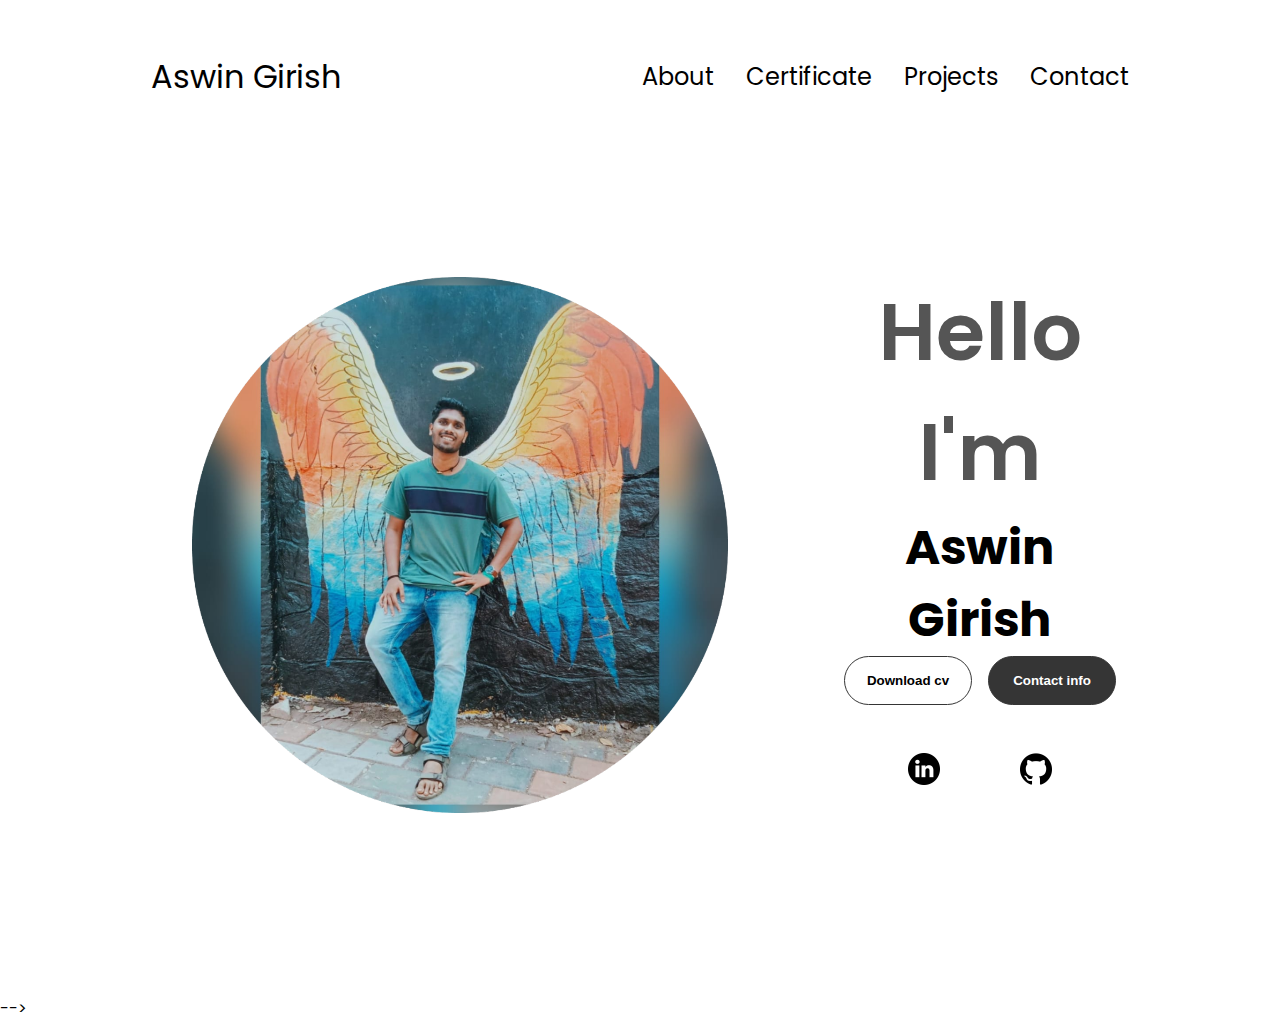
<file: index.html>
<!DOCTYPE html>
<html lang="en">
<head>
    <meta charset="UTF-8">
    <meta name="viewport" content="width=device-width, initial-scale=1.0">
    <title>Aswin Girish</title>
   <link rel="stylesheet" href="style.css">
   <link rel="stylesheet" href="header.css">   
   <link rel="stylesheet" href="mediaquery.css">
</head>
<body>
    <nav id="desktop-view">
        <div class="logo">Aswin Girish</div>
        <div>
            <ul class="nav-links">
                <li><a href="index.html">About</a></li>
                <li><a href=certifcates.html>Certificate</a></li>
                <li><a href="project.html">Projects</a></li>
                <li><a href="contact.html">Contact</a></li>
                
                
            </ul>
        </div>
    </nav>
    <nav id="hamburger-nav">
        <div class="logo">Aswin Girish</div>
        <div class="hamburger-menu">
            <div class="hamburger-icon" onclick="toggleMenu()">
                <span></span>
                <span></span>
                <span></span>
            </div>
            <div class="menu-links">
                <li><a href="index.html" onclick="toggleMenu()">About</a></li>
                <li><a href="certifcates.html" onclick="toggleMenu()">Certificate</a></li>
                <li><a href="project.html" onclick="toggleMenu()">Projects</a></li>
                <li><a href="contact.html" onclick="toggleMenu()">contact</a></li>
                
            </div>
        </div>
    </nav>
    
   <section id="profile">
            <div class="section_pic_container">
                <img src="./asset/profile-pic.png" alt="dumypic">
            </div>
            <div class="section_text">
                <p class="section_text_p1">Hello I'm</p>
                <h1 class="title">Aswin Girish</h1>
                
                <div class="btn-container">
                    <button class="btn btn-color-2" 
                        onclick="window.open('./asset/resume-example.pdf')">
                        Download cv
                    </button>
                    
                    <button class="btn btn-color-1" 
                        onclick="location.href='contact.html'">
                        Contact info
                    </button>
                </div>
                <div class="socials-container">
                    <img 
                        src="./asset/linkedin.png" alt="linkedin_profile"
                        class="icon"
                        onclick="location.href='https://www.linkedin.com/in/aswin-girish-a68853206/'"
                    >
                    
                    <img 
                        src="./asset/github.png" 
                        alt="github"
                        class="icon" 
                        onclick="location.href='https://github.com/Aswin-00'"
                    >
                    

                </div>
            </div>
   </section>


    -->
</body>
<script src="script.js"></script>
</html>
</file>
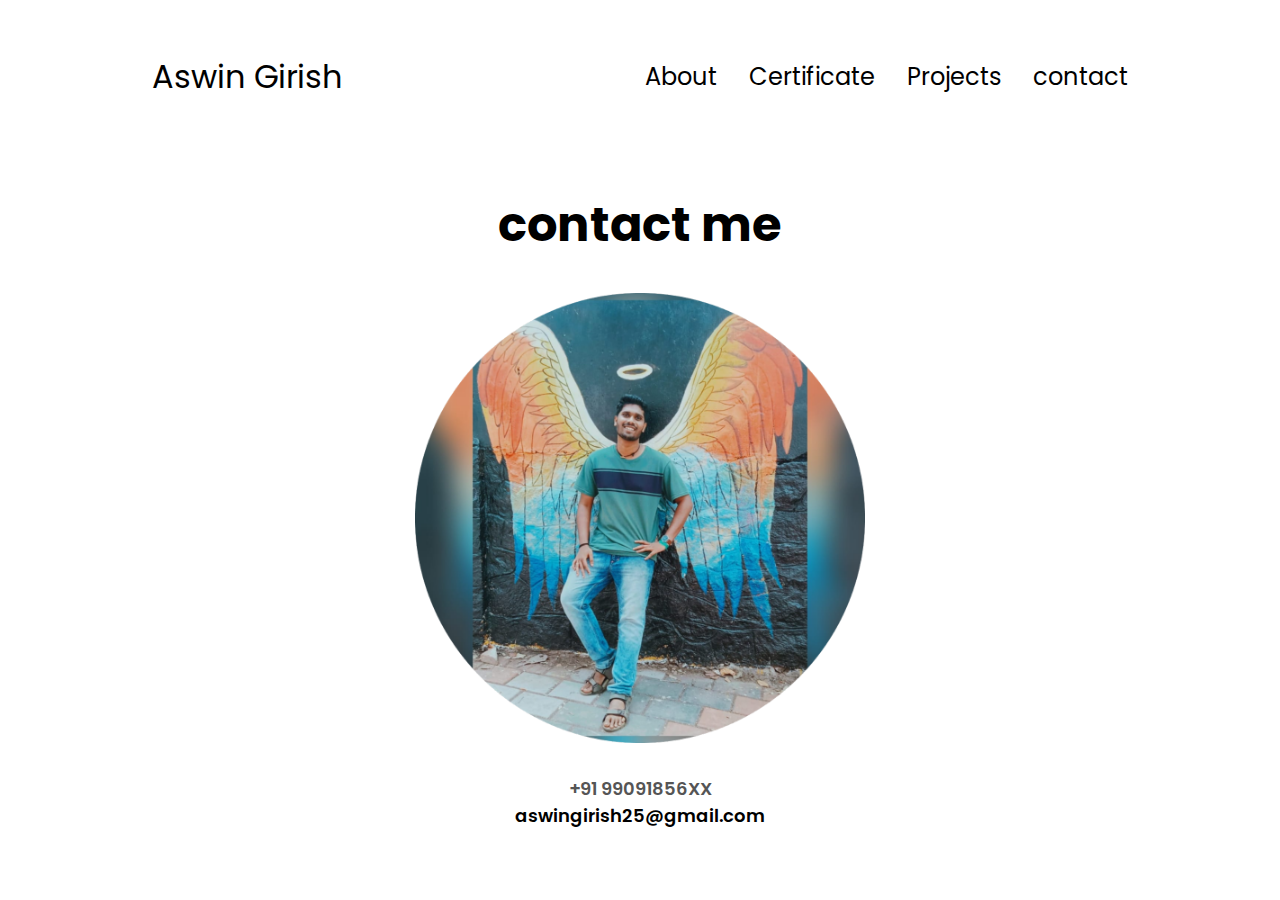
<file: contact.html>
<!DOCTYPE html>
<html lang="en">
<head>
    <meta charset="UTF-8">
    <meta name="viewport" content="width=device-width, initial-scale=1.0">
    <title>my portfolio</title>
   <link rel="stylesheet" href="style.css">
   <link rel="stylesheet" href="header.css">   
   <link rel="stylesheet" href="mediaquery.css">
</head>
<body>
    <nav id="desktop-view">
        <div class="logo">Aswin Girish</div>
        <div>
            <ul class="nav-links">
                <li><a href="index.html">About</a></li>
                <li><a href=certifcates.html>Certificate</a></li>
                <li><a href="project.html">Projects</a></li>
                <li><a href="contact.html">contact</a></li>
            </ul>
        </div>
    </nav>
    <nav id="hamburger-nav">
        <div class="logo">Aswin Girish</div>
        <div class="hamburger-menu">
            <div class="hamburger-icon" onclick="toggleMenu()">
                <span></span>
                <span></span>
                <span></span>
            </div>
            <div class="menu-links">
                <li><a href="index.html" onclick="toggleMenu()">About</a></li>
                <li><a href="certifcates.html" onclick="toggleMenu()">Certificate</a></li>
                <li><a href="project.html" onclick="toggleMenu()">Projects</a></li>
                <li><a href="contact.html" onclick="toggleMenu()">contact</a></li>
                
            </div>
        </div>
    </nav>
    
   <section id="contact">
            <h1 class="title">contact me</h1>
            <div class="section_pic_container_contact">
                <img src="./asset/profile-pic.png" alt="dumypic">
            </div>
            <div class="section_text">
                <p class="section_text_p1" style="font-size:large">+91 99091856XX</p>
                <p class="section_text_p1" style="color: black; font-size:large;">aswingirish25@gmail.com</p>
                
                
                </div>
            </div>
   </section>

</body>
<script src="script.js"></script>
</html>
</file>
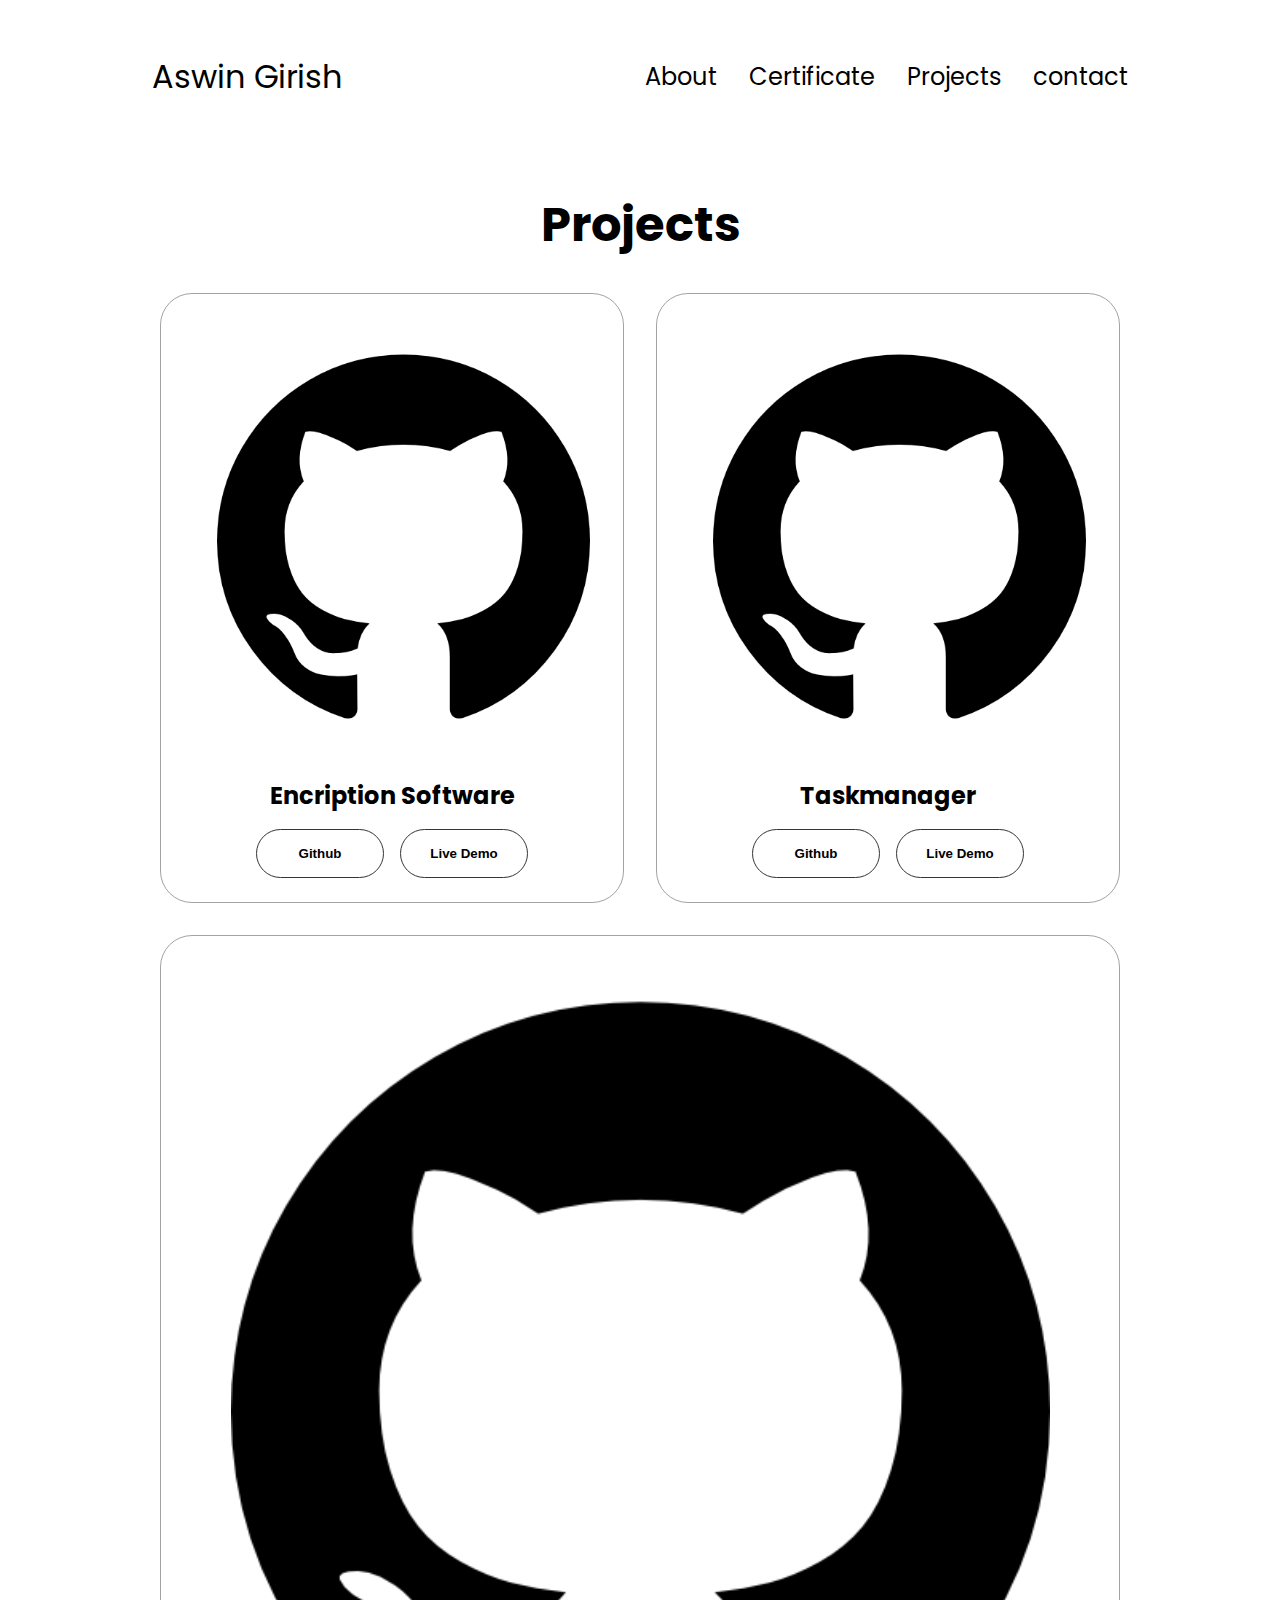
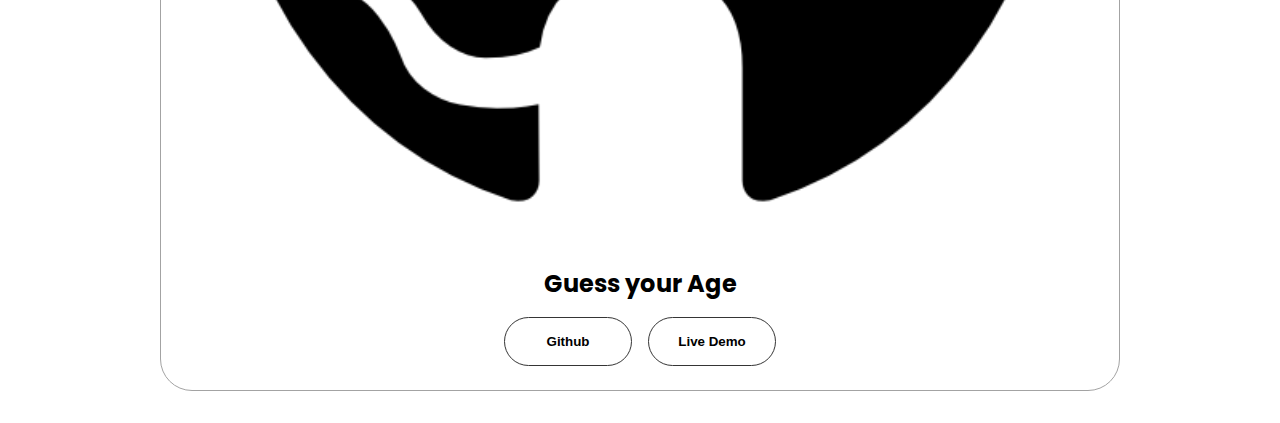
<file: project.html>
<!DOCTYPE html>
<html lang="en">
<head>
    <meta charset="UTF-8">
    <meta name="viewport" content="width=device-width, initial-scale=1.0">
    <title>my portfolio</title>
   
   <link rel="stylesheet" href="header.css">   
   <link rel="stylesheet" href="mediaquery.css">
   <link rel="stylesheet" href="project_style.css">
   <link rel="stylesheet" href="style.css">
</head>
<body>
  <nav id="desktop-view">
    <div class="logo">Aswin Girish</div>
    <div>
        <ul class="nav-links">
            <li><a href="index.html">About</a></li>
            <li><a href=certifcates.html>Certificate</a></li>
            <li><a href="project.html">Projects</a></li>
            <li><a href="contact.html">contact</a></li>
        </ul>
    </div>
</nav>
<nav id="hamburger-nav">
    <div class="logo">Aswin Girish</div>
    <div class="hamburger-menu">
        <div class="hamburger-icon" onclick="toggleMenu()">
            <span></span>
            <span></span>
            <span></span>
        </div>
        <div class="menu-links">
            <li><a href="index.html" onclick="toggleMenu()">About</a></li>
            <li><a href="certifcates.html" onclick="toggleMenu()">Certificate</a></li>
            <li><a href="project.html" onclick="toggleMenu()">Projects</a></li>
            <li><a href="contact.html" onclick="toggleMenu()">contact</a></li>
            
        </div>
    </div>
</nav>

    <section id="projects">
        <h1 class="title">Projects</h1>
        <div class="experience-details-container">
          <div class="about-containers">
            <div class="details-container color-container">
              <div class="article-container">
                <img
                  src="./asset/github.png"
                  alt="Project 1"
                  class="project-img"
                />
              </div>
              <h2 class="experience-sub-title project-title">Encription Software</h2>
              <div class="btn-container">
                <button
                  class="btn btn-color-2 project-btn"
                  onclick="location.href='https://github.com/Aswin-00/encription'"
                >
                  Github
                </button>
                <button
                  class="btn btn-color-2 project-btn"
                  onclick="location.href='https://github.com/Aswin-00/encription'"
                >
                  Live Demo
                </button>
              </div>
            </div>
            <div class="details-container color-container">
              <div class="article-container">
                <img
                  src="./asset/github.png"
                  alt="Project 2"
                  class="project-img"
                />
              </div>
              <h2 class="experience-sub-title project-title">Taskmanager</h2>
              <div class="btn-container">
                <button
                  class="btn btn-color-2 project-btn"
                  onclick="location.href='https://github.com/Aswin-00/check_for_pr_in_wind10'"
                >
                  Github
                </button>
                <button
                  class="btn btn-color-2 project-btn"
                  onclick="location.href='https://github.com/Aswin-00/check_for_pr_in_wind10'"
                >
                  Live Demo
                </button>
              </div>
            </div>
            <div class="details-container color-container">
              <div class="article-container">
                <img
                  src="./asset/github.png"
                  alt="Project 3"
                  class="project-img"
                />
              </div>
              <h2 class="experience-sub-title project-title">Guess your Age</h2>
              <div class="btn-container">
                <button
                  class="btn btn-color-2 project-btn"
                  onclick="location.href='https://github.com/Aswin-00/age_gusser'"
                >
                  Github
                </button>
                <button
                  class="btn btn-color-2 project-btn"
                  onclick="location.href='https://github.com/Aswin-00/age_gusser'"
                >
                  Live Demo
                </button>
              </div>
            </div>
          </div>
        </div>  
      </section>
</body>
<script src="script.js"></script>
</html>
</file>
<file: style.css>
@import url('https://fonts.googleapis.com/css2?family=Poppins:wght@300;400;600&display=swap');

*{
    margin: 0;
    padding: 0;
}





*{
    margin: 0;
    padding: 0;
}


body{
    font-family: 'Poppins', sans-serif;
    min-height: 100vh; 
      
}

html{
    scroll-behavior: smooth;
}
p{
    color: rgb(85, 85, 85);
}

a, .btn {
    transition: all 300ms ease;
}

nav, .nav-links{
    display:flex;
}

nav {
    justify-content: space-around;
    align-items: center;
    height: 17vh;
}

.nav-links{
    gap: 2rem;
    list-style: none;
    font-size: 1.5rem;
}

a {
    color: black;
    text-decoration: none;
    text-decoration-color: white;

}

a:hover{
 color: gray;
 text-decoration: underline;
 text-underline-offset: 1rem;
 text-decoration-color:rgb(181,181,181) ;
}

.logo{
    font-size: 2rem;
}

.logo:hover{
    cursor: default;
}



body {
    font-family: 'Poppins', sans-serif;
}

html{
    scroll-behavior: smooth;
}

/* section */


section{
    padding-top: 4vh;
    height: 96vh;
    margin: 0 10rem;
    box-sizing: border-box;
    min-height: fit-content;
}

.section-container{
    display: flex;
}

/* profile */

#profile{
    display: flex;
    justify-content: center;
    gap: 5rem;
    height: 80vh;
}

/* contact */

#contact{
    display: flex;
    flex-direction: column;
    height: 60vh;
    justify-content: center;
    gap: 1rem;
}

.section_pic_container{
    display: flex;
    height: 600px;
    width: 600px;
    margin: auto 0;
}

.section_pic_container_contact{
    display: flex;
    justify-content: center;
    padding: 0;
    margin: 0;
}

.section_pic_container_contact img {
    height: 50vh;
    width: auto;
    padding: 0;

}


.section_text{
    align-self: center;
    text-align: center;
}

.section_text p{
    font-weight: 600;
    font-size: 5rem;
}

.section_text_p1{
    text-align: center;


}

.section_text_p2{
    font-size: 1.75rem;
    margin-bottom: 1rem;
}

.title{
    font-size: 3rem;
    text-align: center;
}

.socials-container{
    display: flex;
    justify-content:center;
    margin-top: 1rem;
    gap: 1rem;
}

/* icon */

.icon{
    cursor: pointer;
    height: 2rem;
}


/* button  */
.btn-container {
    display: flex;
    justify-content: center;
    gap: 1rem;
  }
  
  .btn {
    font-weight: 600;
    transition: all 300ms ease;
    padding: 1rem;
    width: 8rem;
    border-radius: 2rem;
  }
  
  .btn-color-1,
  .btn-color-2 {
    border: rgb(53, 53, 53) 0.1rem solid;
  }
  
  .btn-color-1:hover,
  .btn-color-2:hover {
    cursor: pointer;
  }
  
  .btn-color-1,
  .btn-color-2:hover {
    background: rgb(53, 53, 53);
    color: white;
  }
  
  .btn-color-1:hover {
    background: rgb(0, 0, 0);
  }
  
  .btn-color-2 {
    background: none;
  }
  
  .btn-color-2:hover {
    border: rgb(255, 255, 255) 0.1rem solid;
  }
  
  .btn-container {
    gap: 1rem;
  }
</file>
<file: header.css>
@import url('https://fonts.googleapis.com/css2?family=Poppins:wght@300;400;600&display=swap');

/* hamburger menu */

#hamburger-nav{
    display: none;
}
.hamburger-nav{
    position: relative;
    display: inline-block;
}

.hamburger-menu{
    position: relative;
    display: inline-block;
}
.hamburger-icon{
    display: flex;
    flex-direction: column;
    justify-content: space-between;
    height:    24px;
    width: 30px;
    cursor: pointer;
}

.hamburger-icon span{
    width: 100%;
    height: 2px;
    background-color: black;
    transition: all 0.3 ease-in-out ;
}

.menu-links{
    position: absolute;
    top: 100%;
    right: 0;
    background-color:transparent;
    width: fit-content;
    z-index: 1;
    max-height: 0;
    overflow: hidden;
    transition: all 0.3 ease-in-out;

}

.menu-links a{
    display: block;
    padding: 10px;
    text-align: center;
    font-size: 1.5rem;
    color: black;
    text-decoration: none;
    transition: all 0.3 ease-in-out;
}

.menu-links li{
    list-style: none;
}

.menu-links.open{
    max-height:300px ;
}

.hamburger-icon.open span:first-child{
    transform: rotate(45deg) translate(10px,5px);
}

.hamburger-icon.open span:nth-child(2){
    opacity: 0;
}


.hamburger-icon.open span:last-child{
    transform: rotate(-45deg) translate(10px,-5px);
}

.hamburger-icon span:first-child{
    transform: none;
}


.hamburger-icon span:nth-child(2){
    opacity: 1;
}
.hamburger-icon span:last-child{
    transform: none;
}

.portfolio-menu{
	text-align:center;
}
.portfolio-menu ul li{
	display:inline-block;
	margin:0;
	list-style:none;
	padding:10px 15px;
	cursor:pointer;
	-webkit-transition:all 05s ease;
	-moz-transition:all 05s ease;
	-ms-transition:all 05s ease;
	-o-transition:all 05s ease;
	transition:all .5s ease;
}

.portfolio-item{
	/*width:100%;*/
}
.portfolio-item .item{
	/*width:303px;*/
	float:left;
	margin-bottom:10px;
}
</file>
<file: mediaquery.css>
@media screen and (max-width:1200px) {
    #desktop-view{
        display: none;
    }
    #hamburger-nav{
        display: flex;

    }
    
    
}

@media screen and (max-width: 1400px) {
  
  img{
    margin: 1rem;
    padding: 1rem;
  }
}


@media screen and (max-width: 1400px) {
    #profile {
      height: 83vh;

      margin-bottom: 6rem;
    }
    .about-containers {
      flex-wrap: wrap;
    }
    #projects {
      height: fit-content;
    }
  }
  
  @media screen and (max-width: 1200px) {
    #desktop-nav {
      display: none;
    }
    #hamburger-nav {
      display: flex;
    }
    #experience,
    .experience-details-container {
      margin-top: 2rem;
    }
    #profile,
    .section-container {
      display: block;
    }
    .arrow {
      display: none;
    }
    section,
    .section-container {
      height: fit-content;
    }
    section {
      margin: 0 5%;
    }
    .section__pic-container {
      width: 200px;
      height: 200px;
      margin: 0 auto 2rem;
    }
    .about-containers {
      margin-top: 0;
    }
  }
  
  @media screen and (max-width: 600px) {
    #profile,{
      height: 83vh;
      margin-bottom: 0;
    }

    
    article {
      font-size: 1rem;
    }
    .logo {
      font-size: 1.5rem;
    }
    .nav-links {
      flex-direction: column;
      gap: 0.5rem;
      text-align: center;
    }
    .section__pic-container {
      width: auto;
      height: 46vw;
      justify-content: center;
    }
    .section__pic-container_contact img {
      width: auto;
      min-height: fit-content;
      justify-content: center;
    }

    .section__pic-container_contact {
      width: auto;
      height: 20vw;
      justify-content: center;
    }
    .section__text__p2 {
      font-size: 1.25rem;
    }
    .title {
      font-size: 2rem;
    }
    .text-container {
      text-align: justify;
    }
  }
</file>
<file: project_style.css>
#projects {
  position: relative;
}

.color-container {
  border-color: rgb(163, 163, 163);
  background: rgb(250, 250, 250);
}

.project-img {
  border-radius: 2rem;
  width: 90%;
  height: 90%;
}

.project-title {
  margin: 1rem;
  color: black;
}

.project-btn {
  color: black;
  border-color: rgb(163, 163, 163);
}

#about {
  position: relative;
}

.about-containers {
  gap: 2rem;
  margin-bottom: 2rem;
  margin-top: 2rem;
}

.about-details-container {
  justify-content: center;
  flex-direction: column;
}

.about-containers,
.about-details-container {
  display: flex;
}

.about-pic {
  border-radius: 2rem;
}

.arrow {
  position: absolute;
  right: -5rem;
  bottom: 2.5rem;
}

.details-container {
  padding: 1.5rem;
  flex: 1;
  background: white;
  border-radius: 2rem;
  border: rgb(53, 53, 53) 0.1rem solid;
  border-color: rgb(163, 163, 163);
  text-align: center;
}

.section-container {
  gap: 4rem;
  height: 80%;
}

.section__pic-container {
  height: 400px;
  width: 400px;
  margin: auto 0;
}
</file>
